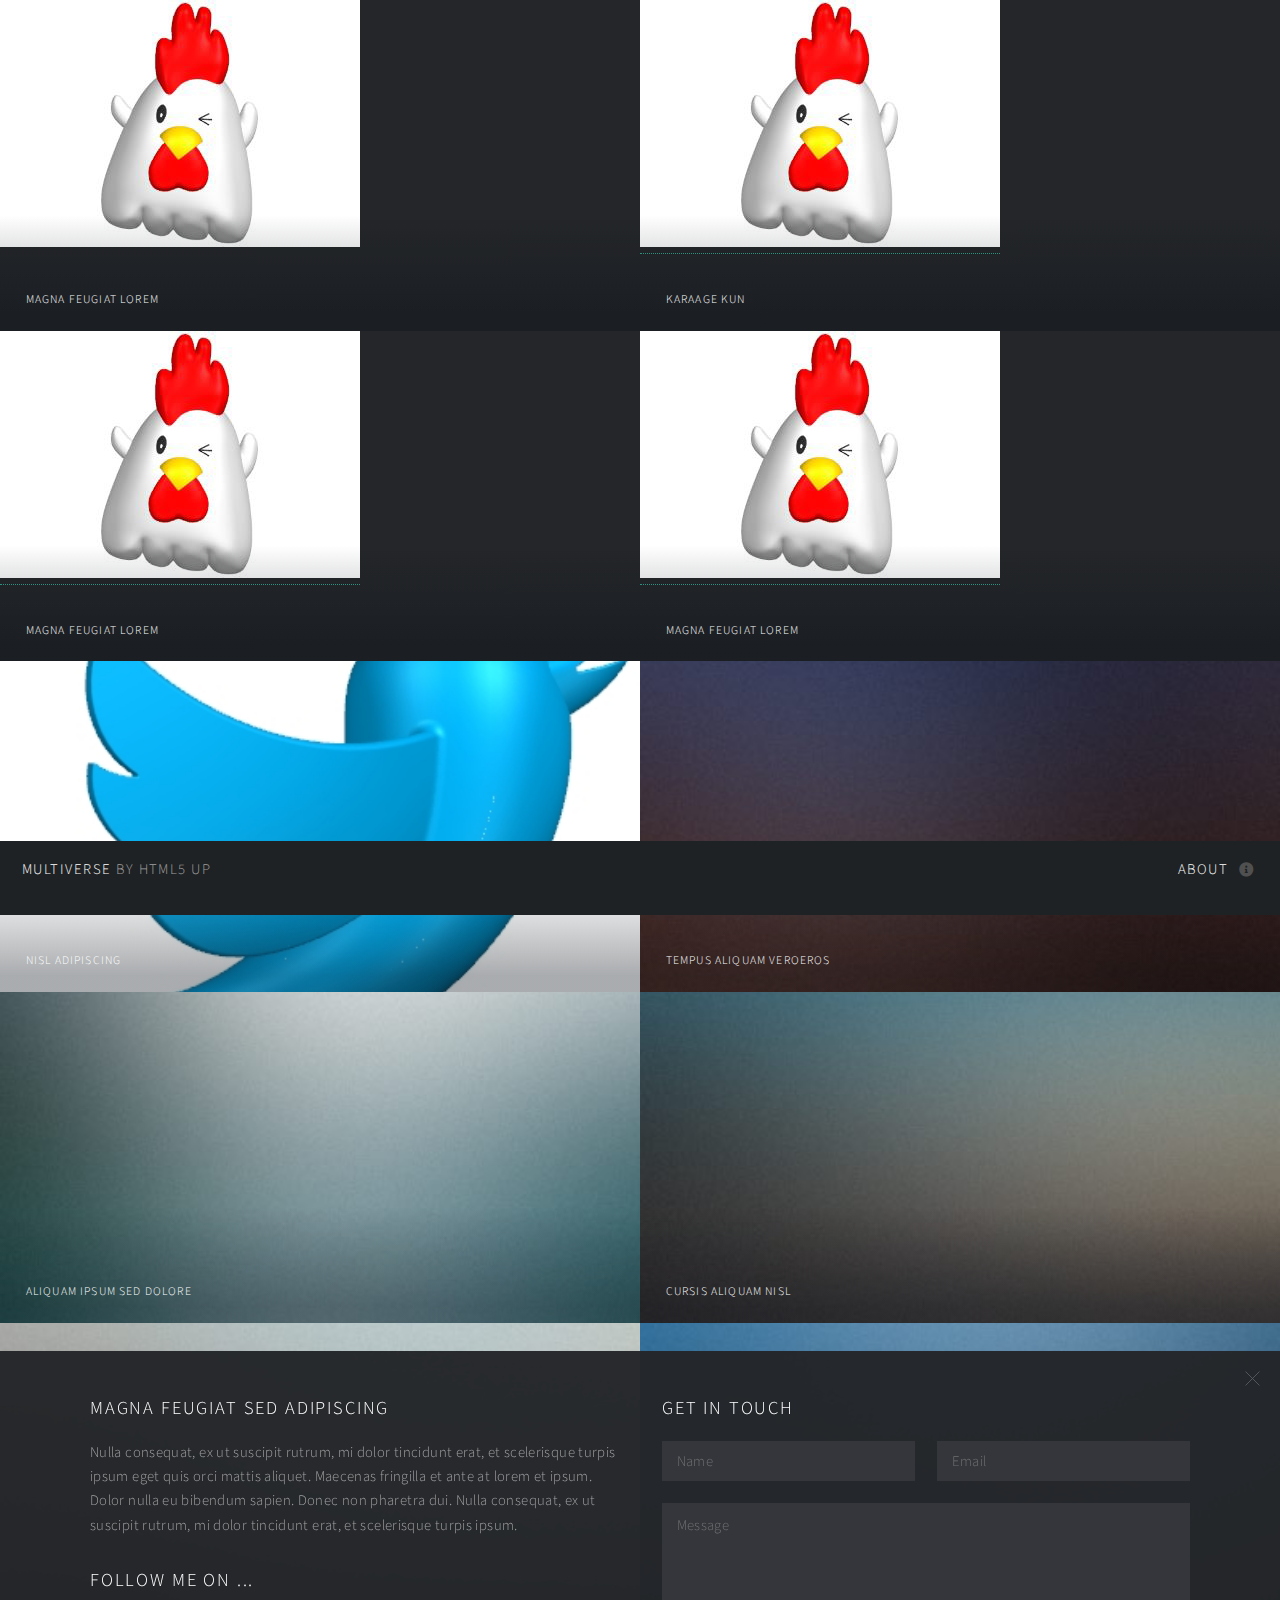
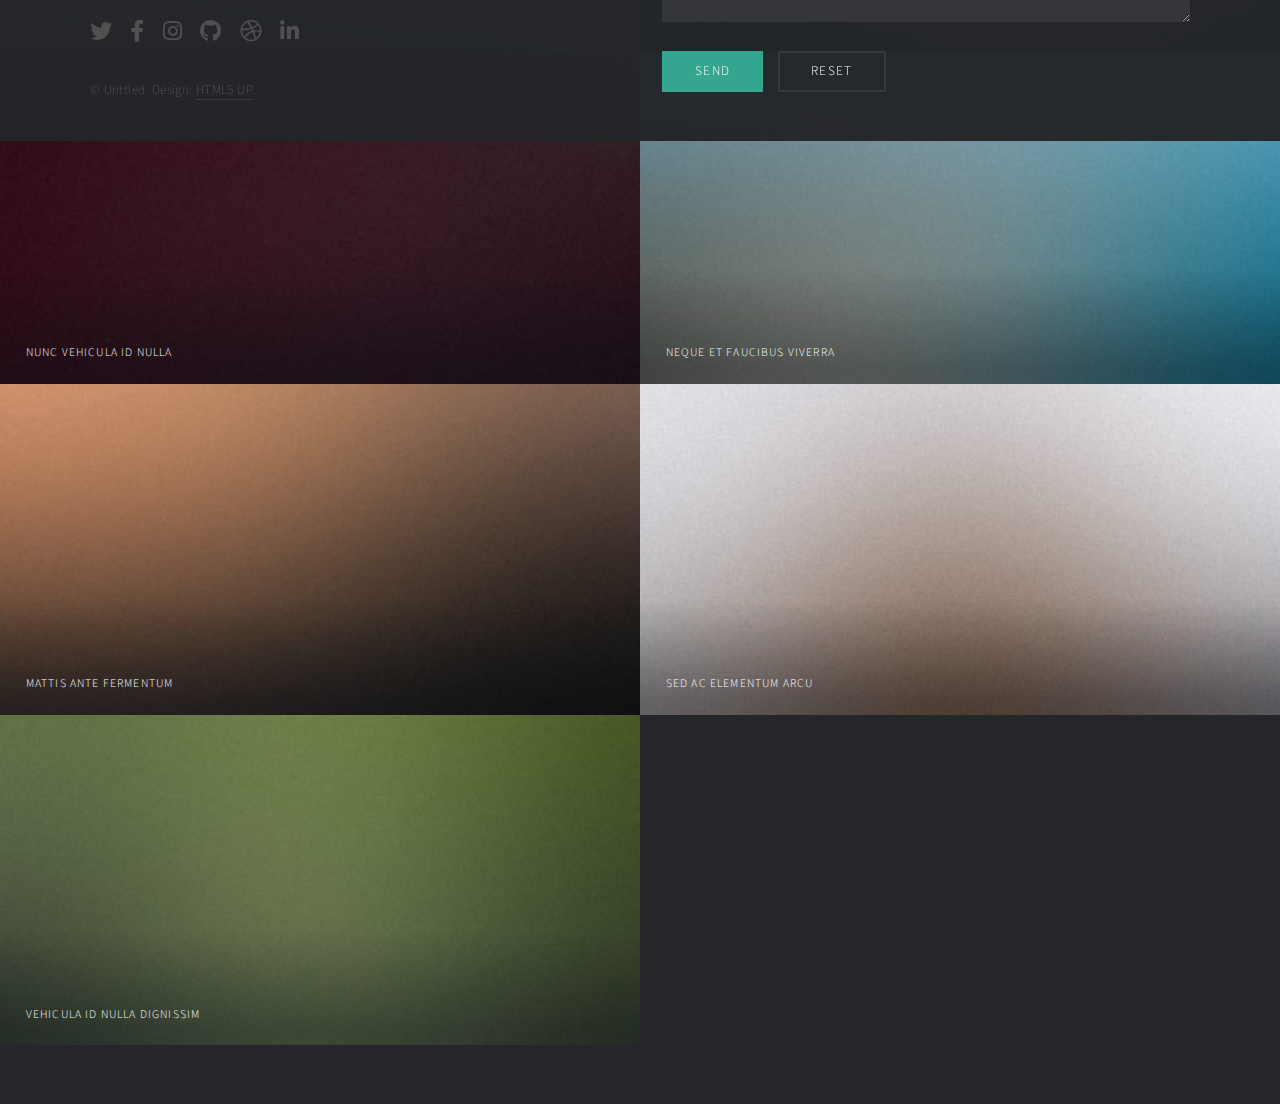
<file: index.html>
<!DOCTYPE HTML>
<!--
	Multiverse by HTML5 UP
	html5up.net | @ajlkn
	Free for personal and commercial use under the CCA 3.0 license (html5up.net/license)
-->
<html>
	<head>
		<title>Multiverse by HTML5 UP_0821</title>
		<meta charset="utf-8" />
		<meta name="viewport" content="width=device-width, initial-scale=1, user-scalable=no" />
		<link rel="stylesheet" href="assets/css/main.css" />
		<noscript><link rel="stylesheet" href="assets/css/noscript.css" /></noscript>
	</head>
	<body class="is-preload">

		<!-- Wrapper -->
			<div id="wrapper">

				<!-- Header -->
					<header id="header">
						<h1><a href="index.html"><strong>Multiverse</strong> by HTML5 UP</a></h1>
						<nav>
							<ul>
								<li><a href="#footer" class="icon solid fa-info-circle">About</a></li>
							</ul>
						</nav>
					</header>

				<!-- Main -->
					<div id="main">
						<article class="thumb">
						<!--	<a href="model1.html"><img src="images/thumbs/model1.jpg" alt="" /></a>    -->  
													<!--	NEW TAB    -->
						<!--		<a href="model1.html" target="_blank" class="image"><img src="images/thumbs/model1.jpg" alt="" /></a>  -->  
							<a href="model1.html" target="_blank" class="gallery-link"><img src="images/thumbs/model1.jpg" alt="" /></a>
							<h2>Magna feugiat lorem</h2>
							<p>Nunc blandit nisi ligula magna sodales lectus elementum non. Integer id venenatis velit.</p>
						</article>
						<article class="thumb">
						<!--	<a href="model1.html"><img src="images/thumbs/model1.jpg" alt="" /></a>    -->
													<!--	 OPEN    -->
							<a href="model1.html" ><img src="images/thumbs/model1.jpg" alt="" /></a>
							<h2>KARAAGE KUN</h2>
							<p>Nunc blandit nisi ligula magna sodales lectus elementum non. Integer id venenatis velit.</p>
						</article>
						<article class="thumb">
						<!--	<a href="model1.html"><img src="images/thumbs/model1.jpg" alt="" /></a>    -->
													<!--	 JavaScript Redirect    -->
							<a href="#" onclick="window.location.href='model1.html'; return false;">
 							 <img src="images/thumbs/model1.jpg" alt="" /></a>
							<h2>Magna feugiat lorem</h2>
							<p>Nunc blandit nisi ligula magna sodales lectus elementum non. Integer id venenatis velit.</p>
						</article>
						<article class="thumb">
							<a href="model1.html"><img src="images/thumbs/model1.jpg" alt="" /></a>
							<h2>Magna feugiat lorem</h2>
							<p>Nunc blandit nisi ligula magna sodales lectus elementum non. Integer id venenatis velit.</p>
						</article>
						<article class="thumb">
							<a href="images/fulls/02.jpg" class="image"><img src="images/thumbs/model2.jpg" alt="" /></a>
							<h2>Nisl adipiscing</h2>
							<p>Nunc blandit nisi ligula magna sodales lectus elementum non. Integer id venenatis velit.</p>
						</article>
						<article class="thumb">
							<a href="images/fulls/03.jpg" class="image"><img src="images/thumbs/03.jpg" alt="" /></a>
							<h2>Tempus aliquam veroeros</h2>
							<p>Nunc blandit nisi ligula magna sodales lectus elementum non. Integer id venenatis velit.</p>
						</article>
						<article class="thumb">
							<a href="images/fulls/04.jpg" class="image"><img src="images/thumbs/04.jpg" alt="" /></a>
							<h2>Aliquam ipsum sed dolore</h2>
							<p>Nunc blandit nisi ligula magna sodales lectus elementum non. Integer id venenatis velit.</p>
						</article>
						<article class="thumb">
							<a href="images/fulls/05.jpg" class="image"><img src="images/thumbs/05.jpg" alt="" /></a>
							<h2>Cursis aliquam nisl</h2>
							<p>Nunc blandit nisi ligula magna sodales lectus elementum non. Integer id venenatis velit.</p>
						</article>
						<article class="thumb">
							<a href="images/fulls/06.jpg" class="image"><img src="images/thumbs/06.jpg" alt="" /></a>
							<h2>Sed consequat phasellus</h2>
							<p>Nunc blandit nisi ligula magna sodales lectus elementum non. Integer id venenatis velit.</p>
						</article>
						<article class="thumb">
							<a href="images/fulls/07.jpg" class="image"><img src="images/thumbs/07.jpg" alt="" /></a>
							<h2>Mauris id tellus arcu</h2>
							<p>Nunc blandit nisi ligula magna sodales lectus elementum non. Integer id venenatis velit.</p>
						</article>
						<article class="thumb">
							<a href="images/fulls/08.jpg" class="image"><img src="images/thumbs/08.jpg" alt="" /></a>
							<h2>Nunc vehicula id nulla</h2>
							<p>Nunc blandit nisi ligula magna sodales lectus elementum non. Integer id venenatis velit.</p>
						</article>
						<article class="thumb">
							<a href="images/fulls/09.jpg" class="image"><img src="images/thumbs/09.jpg" alt="" /></a>
							<h2>Neque et faucibus viverra</h2>
							<p>Nunc blandit nisi ligula magna sodales lectus elementum non. Integer id venenatis velit.</p>
						</article>
						<article class="thumb">
							<a href="images/fulls/10.jpg" class="image"><img src="images/thumbs/10.jpg" alt="" /></a>
							<h2>Mattis ante fermentum</h2>
							<p>Nunc blandit nisi ligula magna sodales lectus elementum non. Integer id venenatis velit.</p>
						</article>
						<article class="thumb">
							<a href="images/fulls/11.jpg" class="image"><img src="images/thumbs/11.jpg" alt="" /></a>
							<h2>Sed ac elementum arcu</h2>
							<p>Nunc blandit nisi ligula magna sodales lectus elementum non. Integer id venenatis velit.</p>
						</article>
						<article class="thumb">
							<a href="images/fulls/12.jpg" class="image"><img src="images/thumbs/12.jpg" alt="" /></a>
							<h2>Vehicula id nulla dignissim</h2>
							<p>Nunc blandit nisi ligula magna sodales lectus elementum non. Integer id venenatis velit.</p>
						</article>
					</div>

				<!-- Footer -->
					<footer id="footer" class="panel">
						<div class="inner split">
							<div>
								<section>
									<h2>Magna feugiat sed adipiscing</h2>
									<p>Nulla consequat, ex ut suscipit rutrum, mi dolor tincidunt erat, et scelerisque turpis ipsum eget quis orci mattis aliquet. Maecenas fringilla et ante at lorem et ipsum. Dolor nulla eu bibendum sapien. Donec non pharetra dui. Nulla consequat, ex ut suscipit rutrum, mi dolor tincidunt erat, et scelerisque turpis ipsum.</p>
								</section>
								<section>
									<h2>Follow me on ...</h2>
									<ul class="icons">
										<li><a href="#" class="icon brands fa-twitter"><span class="label">Twitter</span></a></li>
										<li><a href="#" class="icon brands fa-facebook-f"><span class="label">Facebook</span></a></li>
										<li><a href="#" class="icon brands fa-instagram"><span class="label">Instagram</span></a></li>
										<li><a href="#" class="icon brands fa-github"><span class="label">GitHub</span></a></li>
										<li><a href="#" class="icon brands fa-dribbble"><span class="label">Dribbble</span></a></li>
										<li><a href="#" class="icon brands fa-linkedin-in"><span class="label">LinkedIn</span></a></li>
									</ul>
								</section>
								<p class="copyright">
									&copy; Unttled. Design: <a href="http://html5up.net">HTML5 UP</a>.
								</p>
							</div>
							<div>
								<section>
									<h2>Get in touch</h2>
									<form method="post" action="#">
										<div class="fields">
											<div class="field half">
												<input type="text" name="name" id="name" placeholder="Name" />
											</div>
											<div class="field half">
												<input type="text" name="email" id="email" placeholder="Email" />
											</div>
											<div class="field">
												<textarea name="message" id="message" rows="4" placeholder="Message"></textarea>
											</div>
										</div>
										<ul class="actions">
											<li><input type="submit" value="Send" class="primary" /></li>
											<li><input type="reset" value="Reset" /></li>
										</ul>
									</form>
								</section>
							</div>
						</div>
					</footer>

			</div>

		<!-- Scripts -->
			<script src="assets/js/jquery.min.js"></script>
			<script src="assets/js/jquery.poptrox.min.js"></script>
			<script src="assets/js/browser.min.js"></script>
			<script src="assets/js/breakpoints.min.js"></script>
			<script src="assets/js/util.js"></script>
			<script src="assets/js/main.js"></script>

	</body>

</html>
</file>
<file: assets/css/noscript.css>
/*
	Multiverse by HTML5 UP
	html5up.net | @ajlkn
	Free for personal and commercial use under the CCA 3.0 license (html5up.net/license)
*/

/* Wrapper */

	body.is-preload #wrapper:before {
		display: none;
	}

/* Main */

	body.is-preload #main .thumb {
		pointer-events: auto;
		opacity: 1;
	}

/* Header */

	body.is-preload #header {
		-moz-transform: none;
		-webkit-transform: none;
		-ms-transform: none;
		transform: none;
	}
</file>
<file: assets/css/main.css>
@import url(fontawesome-all.min.css);
@import url("https://fonts.googleapis.com/css?family=Source+Sans+Pro:300,300italic,400,400italic");

/*
	Multiverse by HTML5 UP
	html5up.net | @ajlkn
	Free for personal and commercial use under the CCA 3.0 license (html5up.net/license)
*/

@-moz-keyframes spinner {
	0% {
		-moz-transform: rotate(0deg);
		-webkit-transform: rotate(0deg);
		-ms-transform: rotate(0deg);
		transform: rotate(0deg);
	}

	100% {
		-moz-transform: rotate(359deg);
		-webkit-transform: rotate(359deg);
		-ms-transform: rotate(359deg);
		transform: rotate(359deg);
	}
}

@-webkit-keyframes spinner {
	0% {
		-moz-transform: rotate(0deg);
		-webkit-transform: rotate(0deg);
		-ms-transform: rotate(0deg);
		transform: rotate(0deg);
	}

	100% {
		-moz-transform: rotate(359deg);
		-webkit-transform: rotate(359deg);
		-ms-transform: rotate(359deg);
		transform: rotate(359deg);
	}
}

@-ms-keyframes spinner {
	0% {
		-moz-transform: rotate(0deg);
		-webkit-transform: rotate(0deg);
		-ms-transform: rotate(0deg);
		transform: rotate(0deg);
	}

	100% {
		-moz-transform: rotate(359deg);
		-webkit-transform: rotate(359deg);
		-ms-transform: rotate(359deg);
		transform: rotate(359deg);
	}
}

@keyframes spinner {
	0% {
		-moz-transform: rotate(0deg);
		-webkit-transform: rotate(0deg);
		-ms-transform: rotate(0deg);
		transform: rotate(0deg);
	}

	100% {
		-moz-transform: rotate(359deg);
		-webkit-transform: rotate(359deg);
		-ms-transform: rotate(359deg);
		transform: rotate(359deg);
	}
}

html, body, div, span, applet, object,
iframe, h1, h2, h3, h4, h5, h6, p, blockquote,
pre, a, abbr, acronym, address, big, cite,
code, del, dfn, em, img, ins, kbd, q, s, samp,
small, strike, strong, sub, sup, tt, var, b,
u, i, center, dl, dt, dd, ol, ul, li, fieldset,
form, label, legend, table, caption, tbody,
tfoot, thead, tr, th, td, article, aside,
canvas, details, embed, figure, figcaption,
footer, header, hgroup, menu, nav, output, ruby,
section, summary, time, mark, audio, video {
	margin: 0;
	padding: 0;
	border: 0;
	font-size: 100%;
	font: inherit;
	vertical-align: baseline;}

article, aside, details, figcaption, figure,
footer, header, hgroup, menu, nav, section {
	display: block;}

body {
	line-height: 1;
}

ol, ul {
	list-style: none;
}

blockquote, q {
	quotes: none;
}

	blockquote:before, blockquote:after, q:before, q:after {
		content: '';
		content: none;
	}

table {
	border-collapse: collapse;
	border-spacing: 0;
}

body {
	-webkit-text-size-adjust: none;
}

mark {
	background-color: transparent;
	color: inherit;
}

input::-moz-focus-inner {
	border: 0;
	padding: 0;
}

input, select, textarea {
	-moz-appearance: none;
	-webkit-appearance: none;
	-ms-appearance: none;
	appearance: none;
}

/* Basic */

	@-ms-viewport {
		width: device-width;
	}

	body {
		-ms-overflow-style: scrollbar;
	}

	@media screen and (max-width: 480px) {

		html, body {
			min-width: 320px;
		}

	}

	html {
		box-sizing: border-box;
	}

	*, *:before, *:after {
		box-sizing: inherit;
	}

	body {
		background: #242629;
	}

		body.is-preload *, body.is-preload *:before, body.is-preload *:after {
			-moz-animation: none !important;
			-webkit-animation: none !important;
			-ms-animation: none !important;
			animation: none !important;
			-moz-transition: none !important;
			-webkit-transition: none !important;
			-ms-transition: none !important;
			transition: none !important;
		}

		body.is-resizing *, body.is-resizing *:before, body.is-resizing *:after {
			-moz-animation: none !important;
			-webkit-animation: none !important;
			-ms-animation: none !important;
			animation: none !important;
			-moz-transition: none !important;
			-webkit-transition: none !important;
			-ms-transition: none !important;
			transition: none !important;
		}

/* Type */

	body, input, select, textarea {
		color: #a0a0a1;
		font-family: "Source Sans Pro", Helvetica, sans-serif;
		font-size: 15pt;
		font-weight: 300;
		letter-spacing: 0.025em;
		line-height: 1.65;
	}

		@media screen and (max-width: 1680px) {

			body, input, select, textarea {
				font-size: 11pt;
			}

		}

	a {
		-moz-transition: color 0.2s ease-in-out, border-bottom-color 0.2s ease-in-out;
		-webkit-transition: color 0.2s ease-in-out, border-bottom-color 0.2s ease-in-out;
		-ms-transition: color 0.2s ease-in-out, border-bottom-color 0.2s ease-in-out;
		transition: color 0.2s ease-in-out, border-bottom-color 0.2s ease-in-out;
		border-bottom: dotted 1px;
		color: #34a58e;
		text-decoration: none;
	}

		a:hover {
			border-bottom-color: transparent;
			color: #34a58e !important;
		}

	strong, b {
		color: #ffffff;
		font-weight: 300;
	}

	em, i {
		font-style: italic;
	}

	p {
		margin: 0 0 2em 0;
	}

	h1, h2, h3, h4, h5, h6 {
		color: #ffffff;
		font-weight: 300;
		letter-spacing: 0.1em;
		line-height: 1.5;
		margin: 0 0 1em 0;
		text-transform: uppercase;
	}

		h1 a, h2 a, h3 a, h4 a, h5 a, h6 a {
			color: inherit;
			text-decoration: none;
		}

	h1 {
		font-size: 2em;
	}

	h2 {
		font-size: 1.25em;
	}

	h3 {
		font-size: 1.1em;
	}

	h4 {
		font-size: 1em;
	}

	h5 {
		font-size: 0.9em;
	}

	h6 {
		font-size: 0.7em;
	}

	@media screen and (max-width: 736px) {

		h2 {
			font-size: 1em;
		}

		h3 {
			font-size: 0.9em;
		}

		h4 {
			font-size: 0.8em;
		}

		h5 {
			font-size: 0.7em;
		}

		h6 {
			font-size: 0.7em;
		}

	}

	sub {
		font-size: 0.8em;
		position: relative;
		top: 0.5em;
	}

	sup {
		font-size: 0.8em;
		position: relative;
		top: -0.5em;
	}

	blockquote {
		border-left: 4px #36383c;
		font-style: italic;
		margin: 0 0 2em 0;
		padding: 0.5em 0 0.5em 2em;
	}

	code {
		background: #34363b;
		border: solid 1px #36383c;
		font-family: "Courier New", monospace;
		font-size: 0.9em;
		margin: 0 0.25em;
		padding: 0.25em 0.65em;
	}

	pre {
		-webkit-overflow-scrolling: touch;
		font-family: "Courier New", monospace;
		font-size: 0.9em;
		margin: 0 0 2em 0;
	}

		pre code {
			display: block;
			line-height: 1.75;
			padding: 1em 1.5em;
			overflow-x: auto;
		}

	hr {
		border: 0;
		border-bottom: solid 1px #36383c;
		margin: 2em 0;
	}

		hr.major {
			margin: 3em 0;
		}

	.align-left {
		text-align: left;
	}

	.align-center {
		text-align: center;
	}

	.align-right {
		text-align: right;
	}

/* Button */

	input[type="submit"],
	input[type="reset"],
	input[type="button"],
	button,
	.button {
		-moz-appearance: none;
		-webkit-appearance: none;
		-ms-appearance: none;
		appearance: none;
		-moz-transition: background-color 0.2s ease-in-out, box-shadow 0.2s ease-in-out, color 0.2s ease-in-out;
		-webkit-transition: background-color 0.2s ease-in-out, box-shadow 0.2s ease-in-out, color 0.2s ease-in-out;
		-ms-transition: background-color 0.2s ease-in-out, box-shadow 0.2s ease-in-out, color 0.2s ease-in-out;
		transition: background-color 0.2s ease-in-out, box-shadow 0.2s ease-in-out, color 0.2s ease-in-out;
		background-color: transparent;
		border: 0;
		border-radius: 0;
		box-shadow: inset 0 0 0 2px #36383c;
		color: #ffffff !important;
		cursor: pointer;
		display: inline-block;
		font-size: 0.9em;
		font-weight: 300;
		height: 3.05556em;
		letter-spacing: 0.1em;
		line-height: 3.05556em;
		padding: 0 2.5em;
		text-align: center;
		text-decoration: none;
		text-transform: uppercase;
		white-space: nowrap;
	}

		input[type="submit"]:hover,
		input[type="reset"]:hover,
		input[type="button"]:hover,
		button:hover,
		.button:hover {
			box-shadow: inset 0 0 0 2px #34a58e;
			color: #34a58e !important;
		}

			input[type="submit"]:hover:active,
			input[type="reset"]:hover:active,
			input[type="button"]:hover:active,
			button:hover:active,
			.button:hover:active {
				background-color: rgba(52, 165, 142, 0.15);
				color: #34a58e !important;
			}

		input[type="submit"].icon,
		input[type="reset"].icon,
		input[type="button"].icon,
		button.icon,
		.button.icon {
			padding-left: 1.35em;
		}

			input[type="submit"].icon:before,
			input[type="reset"].icon:before,
			input[type="button"].icon:before,
			button.icon:before,
			.button.icon:before {
				margin-right: 0.5em;
			}

		input[type="submit"].fit,
		input[type="reset"].fit,
		input[type="button"].fit,
		button.fit,
		.button.fit {
			width: 100%;
		}

		input[type="submit"].small,
		input[type="reset"].small,
		input[type="button"].small,
		button.small,
		.button.small {
			font-size: 0.8em;
		}

		input[type="submit"].large,
		input[type="reset"].large,
		input[type="button"].large,
		button.large,
		.button.large {
			font-size: 1.35em;
		}

		input[type="submit"].primary,
		input[type="reset"].primary,
		input[type="button"].primary,
		button.primary,
		.button.primary {
			background-color: #34a58e;
			box-shadow: none;
		}

			input[type="submit"].primary:hover,
			input[type="reset"].primary:hover,
			input[type="button"].primary:hover,
			button.primary:hover,
			.button.primary:hover {
				background-color: #47c5ab;
				color: #ffffff !important;
			}

				input[type="submit"].primary:hover:active,
				input[type="reset"].primary:hover:active,
				input[type="button"].primary:hover:active,
				button.primary:hover:active,
				.button.primary:hover:active {
					background-color: #287e6d;
				}

		input[type="submit"].disabled, input[type="submit"]:disabled,
		input[type="reset"].disabled,
		input[type="reset"]:disabled,
		input[type="button"].disabled,
		input[type="button"]:disabled,
		button.disabled,
		button:disabled,
		.button.disabled,
		.button:disabled {
			pointer-events: none;
			opacity: 0.35;
		}

/* Form */

	form {
		margin: 0 0 2em 0;
	}

		form > :last-child {
			margin-bottom: 0;
		}

		form > .fields {
			display: -moz-flex;
			display: -webkit-flex;
			display: -ms-flex;
			display: flex;
			-moz-flex-wrap: wrap;
			-webkit-flex-wrap: wrap;
			-ms-flex-wrap: wrap;
			flex-wrap: wrap;
			width: calc(100% + 3em);
			margin: -1.5em 0 2em -1.5em;
		}

			form > .fields > .field {
				-moz-flex-grow: 0;
				-webkit-flex-grow: 0;
				-ms-flex-grow: 0;
				flex-grow: 0;
				-moz-flex-shrink: 0;
				-webkit-flex-shrink: 0;
				-ms-flex-shrink: 0;
				flex-shrink: 0;
				padding: 1.5em 0 0 1.5em;
				width: calc(100% - 1.5em);
			}

				form > .fields > .field.half {
					width: calc(50% - 0.75em);
				}

				form > .fields > .field.third {
					width: calc(100%/3 - 0.5em);
				}

				form > .fields > .field.quarter {
					width: calc(25% - 0.375em);
				}

		@media screen and (max-width: 736px) {

			form > .fields {
				width: calc(100% + 3em);
				margin: -1.5em 0 2em -1.5em;
			}

				form > .fields > .field {
					padding: 1.5em 0 0 1.5em;
					width: calc(100% - 1.5em);
				}

					form > .fields > .field.half {
						width: calc(100% - 1.5em);
					}

					form > .fields > .field.third {
						width: calc(100% - 1.5em);
					}

					form > .fields > .field.quarter {
						width: calc(100% - 1.5em);
					}

		}

	label {
		color: #ffffff;
		display: block;
		font-size: 0.9em;
		font-weight: 300;
		margin: 0 0 1em 0;
	}

	input[type="text"],
	input[type="password"],
	input[type="email"],
	input[type="tel"],
	input[type="search"],
	input[type="url"],
	select,
	textarea {
		-moz-appearance: none;
		-webkit-appearance: none;
		-ms-appearance: none;
		appearance: none;
		background: #34363b;
		border: 0;
		border-radius: 0;
		color: #a0a0a1;
		display: block;
		outline: 0;
		padding: 0 1em;
		text-decoration: none;
		width: 100%;
	}

		input[type="text"]:invalid,
		input[type="password"]:invalid,
		input[type="email"]:invalid,
		input[type="tel"]:invalid,
		input[type="search"]:invalid,
		input[type="url"]:invalid,
		select:invalid,
		textarea:invalid {
			box-shadow: none;
		}

		input[type="text"]:focus,
		input[type="password"]:focus,
		input[type="email"]:focus,
		input[type="tel"]:focus,
		input[type="search"]:focus,
		input[type="url"]:focus,
		select:focus,
		textarea:focus {
			box-shadow: inset 0 0 0 2px #34a58e;
		}

	select {
		background-image: url("data:image/svg+xml;charset=utf8,%3Csvg xmlns='http://www.w3.org/2000/svg' width='40' height='40' preserveAspectRatio='none' viewBox='0 0 40 40'%3E%3Cpath d='M9.4,12.3l10.4,10.4l10.4-10.4c0.2-0.2,0.5-0.4,0.9-0.4c0.3,0,0.6,0.1,0.9,0.4l3.3,3.3c0.2,0.2,0.4,0.5,0.4,0.9 c0,0.4-0.1,0.6-0.4,0.9L20.7,31.9c-0.2,0.2-0.5,0.4-0.9,0.4c-0.3,0-0.6-0.1-0.9-0.4L4.3,17.3c-0.2-0.2-0.4-0.5-0.4-0.9 c0-0.4,0.1-0.6,0.4-0.9l3.3-3.3c0.2-0.2,0.5-0.4,0.9-0.4S9.1,12.1,9.4,12.3z' fill='%2336383c' /%3E%3C/svg%3E");
		background-size: 1.25rem;
		background-repeat: no-repeat;
		background-position: calc(100% - 1rem) center;
		height: 2.75em;
		padding-right: 2.75em;
		text-overflow: ellipsis;
	}

		select option {
			color: #ffffff;
			background: #242629;
		}

		select:focus::-ms-value {
			background-color: transparent;
		}

		select::-ms-expand {
			display: none;
		}

	input[type="text"],
	input[type="password"],
	input[type="email"],
	input[type="tel"],
	input[type="search"],
	input[type="url"],
	select {
		height: 2.75em;
	}

	textarea {
		padding: 0.75em 1em;
	}

	input[type="checkbox"],
	input[type="radio"] {
		-moz-appearance: none;
		-webkit-appearance: none;
		-ms-appearance: none;
		appearance: none;
		display: block;
		float: left;
		margin-right: -2em;
		opacity: 0;
		width: 1em;
		z-index: -1;
	}

		input[type="checkbox"] + label,
		input[type="radio"] + label {
			text-decoration: none;
			color: #a0a0a1;
			cursor: pointer;
			display: inline-block;
			font-size: 1em;
			font-weight: 300;
			padding-left: 2.4em;
			padding-right: 0.75em;
			position: relative;
		}

			input[type="checkbox"] + label:before,
			input[type="radio"] + label:before {
				-moz-osx-font-smoothing: grayscale;
				-webkit-font-smoothing: antialiased;
				display: inline-block;
				font-style: normal;
				font-variant: normal;
				text-rendering: auto;
				line-height: 1;
				text-transform: none !important;
				font-family: 'Font Awesome 5 Free';
				font-weight: 900;
			}

			input[type="checkbox"] + label:before,
			input[type="radio"] + label:before {
				background: #34363b;
				content: '';
				display: inline-block;
				font-size: 0.8em;
				height: 2.0625em;
				left: 0;
				line-height: 2.0625em;
				position: absolute;
				text-align: center;
				top: 0;
				width: 2.0625em;
			}

		input[type="checkbox"]:checked + label:before,
		input[type="radio"]:checked + label:before {
			background: #34a58e;
			border-color: #34a58e;
			color: #ffffff;
			content: '\f00c';
		}

		input[type="checkbox"]:focus + label:before,
		input[type="radio"]:focus + label:before {
			box-shadow: 0 0 0 2px #34a58e;
		}

	input[type="radio"] + label:before {
		border-radius: 100%;
	}

	::-webkit-input-placeholder {
		color: #707071 !important;
		opacity: 1.0;
	}

	:-moz-placeholder {
		color: #707071 !important;
		opacity: 1.0;
	}

	::-moz-placeholder {
		color: #707071 !important;
		opacity: 1.0;
	}

	:-ms-input-placeholder {
		color: #707071 !important;
		opacity: 1.0;
	}

/* Icon */

	.icon {
		text-decoration: none;
		border-bottom: none;
		position: relative;
	}

		.icon:before {
			-moz-osx-font-smoothing: grayscale;
			-webkit-font-smoothing: antialiased;
			display: inline-block;
			font-style: normal;
			font-variant: normal;
			text-rendering: auto;
			line-height: 1;
			text-transform: none !important;
			font-family: 'Font Awesome 5 Free';
			font-weight: 400;
		}

		.icon > .label {
			display: none;
		}

		.icon:before {
			line-height: inherit;
		}

		.icon.solid:before {
			font-weight: 900;
		}

		.icon.brands:before {
			font-family: 'Font Awesome 5 Brands';
		}

/* List */

	ol {
		list-style: decimal;
		margin: 0 0 2em 0;
		padding-left: 1.25em;
	}

		ol li {
			padding-left: 0.25em;
		}

	ul {
		list-style: disc;
		margin: 0 0 2em 0;
		padding-left: 1em;
	}

		ul li {
			padding-left: 0.5em;
		}

		ul.alt {
			list-style: none;
			padding-left: 0;
		}

			ul.alt li {
				border-top: solid 1px #36383c;
				padding: 0.5em 0;
			}

				ul.alt li:first-child {
					border-top: 0;
					padding-top: 0;
				}

	dl {
		margin: 0 0 2em 0;
	}

		dl dt {
			display: block;
			font-weight: 300;
			margin: 0 0 1em 0;
		}

		dl dd {
			margin-left: 2em;
		}

/* Actions */

	ul.actions {
		display: -moz-flex;
		display: -webkit-flex;
		display: -ms-flex;
		display: flex;
		cursor: default;
		list-style: none;
		margin-left: -1em;
		padding-left: 0;
	}

		ul.actions li {
			padding: 0 0 0 1em;
			vertical-align: middle;
		}

		ul.actions.special {
			-moz-justify-content: center;
			-webkit-justify-content: center;
			-ms-justify-content: center;
			justify-content: center;
			width: 100%;
			margin-left: 0;
		}

			ul.actions.special li:first-child {
				padding-left: 0;
			}

		ul.actions.stacked {
			-moz-flex-direction: column;
			-webkit-flex-direction: column;
			-ms-flex-direction: column;
			flex-direction: column;
			margin-left: 0;
		}

			ul.actions.stacked li {
				padding: 1.3em 0 0 0;
			}

				ul.actions.stacked li:first-child {
					padding-top: 0;
				}

		ul.actions.fit {
			width: calc(100% + 1em);
		}

			ul.actions.fit li {
				-moz-flex-grow: 1;
				-webkit-flex-grow: 1;
				-ms-flex-grow: 1;
				flex-grow: 1;
				-moz-flex-shrink: 1;
				-webkit-flex-shrink: 1;
				-ms-flex-shrink: 1;
				flex-shrink: 1;
				width: 100%;
			}

				ul.actions.fit li > * {
					width: 100%;
				}

			ul.actions.fit.stacked {
				width: 100%;
			}

		@media screen and (max-width: 480px) {

			ul.actions:not(.fixed) {
				-moz-flex-direction: column;
				-webkit-flex-direction: column;
				-ms-flex-direction: column;
				flex-direction: column;
				margin-left: 0;
				width: 100% !important;
			}

				ul.actions:not(.fixed) li {
					-moz-flex-grow: 1;
					-webkit-flex-grow: 1;
					-ms-flex-grow: 1;
					flex-grow: 1;
					-moz-flex-shrink: 1;
					-webkit-flex-shrink: 1;
					-ms-flex-shrink: 1;
					flex-shrink: 1;
					padding: 1em 0 0 0;
					text-align: center;
					width: 100%;
				}

					ul.actions:not(.fixed) li > * {
						width: 100%;
					}

					ul.actions:not(.fixed) li:first-child {
						padding-top: 0;
					}

					ul.actions:not(.fixed) li input[type="submit"],
					ul.actions:not(.fixed) li input[type="reset"],
					ul.actions:not(.fixed) li input[type="button"],
					ul.actions:not(.fixed) li button,
					ul.actions:not(.fixed) li .button {
						width: 100%;
					}

						ul.actions:not(.fixed) li input[type="submit"].icon:before,
						ul.actions:not(.fixed) li input[type="reset"].icon:before,
						ul.actions:not(.fixed) li input[type="button"].icon:before,
						ul.actions:not(.fixed) li button.icon:before,
						ul.actions:not(.fixed) li .button.icon:before {
							margin-left: -0.5rem;
						}

		}

/* Icons */

	ul.icons {
		cursor: default;
		list-style: none;
		padding-left: 0;
	}

		ul.icons li {
			display: inline-block;
			padding: 0 1em 0 0;
		}

			ul.icons li:last-child {
				padding-right: 0;
			}

			ul.icons li .icon {
				color: #505051;
			}

				ul.icons li .icon:before {
					font-size: 1.5em;
				}

/* Table */

	.table-wrapper {
		-webkit-overflow-scrolling: touch;
		overflow-x: auto;
	}

	table {
		margin: 0 0 2em 0;
		width: 100%;
	}

		table tbody tr {
			border: solid 1px #36383c;
			border-left: 0;
			border-right: 0;
		}

			table tbody tr:nth-child(2n + 1) {
				background-color: #34363b;
			}

		table td {
			padding: 0.75em 0.75em;
		}

		table th {
			color: #ffffff;
			font-size: 0.9em;
			font-weight: 300;
			padding: 0 0.75em 0.75em 0.75em;
			text-align: left;
		}

		table thead {
			border-bottom: solid 2px #36383c;
		}

		table tfoot {
			border-top: solid 2px #36383c;
		}

		table.alt {
			border-collapse: separate;
		}

			table.alt tbody tr td {
				border: solid 1px #36383c;
				border-left-width: 0;
				border-top-width: 0;
			}

				table.alt tbody tr td:first-child {
					border-left-width: 1px;
				}

			table.alt tbody tr:first-child td {
				border-top-width: 1px;
			}

			table.alt thead {
				border-bottom: 0;
			}

			table.alt tfoot {
				border-top: 0;
			}

/* Panel */

	.panel {
		padding: 4em 4em 2em 4em ;
		-moz-transform: translateY(100vh);
		-webkit-transform: translateY(100vh);
		-ms-transform: translateY(100vh);
		transform: translateY(100vh);
		-moz-transition: -moz-transform 0.5s ease;
		-webkit-transition: -webkit-transform 0.5s ease;
		-ms-transition: -ms-transform 0.5s ease;
		transition: transform 0.5s ease;
		-webkit-overflow-scrolling: touch;
		background: rgba(36, 38, 41, 0.975);
		bottom: 4em;
		left: 0;
		max-height: calc(80vh - 4em);
		overflow-y: auto;
		position: fixed;
		width: 100%;
		z-index: 10001;
	}

		.panel.active {
			-moz-transform: translateY(1px);
			-webkit-transform: translateY(1px);
			-ms-transform: translateY(1px);
			transform: translateY(1px);
		}

		.panel > .inner {
			margin: 0 auto;
			max-width: 100%;
			width: 75em;
		}

			.panel > .inner.split {
				display: -moz-flex;
				display: -webkit-flex;
				display: -ms-flex;
				display: flex;
			}

				.panel > .inner.split > div {
					margin-left: 4em;
					width: 50%;
				}

				.panel > .inner.split > :first-child {
					margin-left: 0;
				}

		.panel > .closer {
			-moz-transition: opacity 0.2s ease-in-out;
			-webkit-transition: opacity 0.2s ease-in-out;
			-ms-transition: opacity 0.2s ease-in-out;
			transition: opacity 0.2s ease-in-out;
			background-image: url("images/close.svg");
			background-position: center;
			background-repeat: no-repeat;
			background-size: 3em;
			cursor: pointer;
			height: 5em;
			opacity: 0.25;
			position: absolute;
			right: 0;
			top: 0;
			width: 5em;
			z-index: 2;
		}

			.panel > .closer:hover {
				opacity: 1.0;
			}

		@media screen and (max-width: 1280px) {

			.panel {
				padding: 3em 3em 1em 3em ;
			}

				.panel > .inner.split > div {
					margin-left: 3em;
				}

				.panel > .closer {
					background-size: 2.5em;
					background-position: 75% 25%;
				}

		}

		@media screen and (max-width: 980px) {

			.panel > .inner.split {
				-moz-flex-direction: column;
				-webkit-flex-direction: column;
				-ms-flex-direction: column;
				flex-direction: column;
			}

				.panel > .inner.split > div {
					margin-left: 0;
					width: 100%;
				}

		}

		@media screen and (max-width: 736px) {

			.panel {
				-moz-transform: translateY(-100vh);
				-webkit-transform: translateY(-100vh);
				-ms-transform: translateY(-100vh);
				transform: translateY(-100vh);
				padding: 4em 2em 2em 2em ;
				bottom: auto;
				top: calc(4em - 1px);
			}

				.panel.active {
					-moz-transform: translateY(0);
					-webkit-transform: translateY(0);
					-ms-transform: translateY(0);
					transform: translateY(0);
				}

		}

/* Poptrox Popup */

	.poptrox-overlay {
		-webkit-tap-highlight-color: rgba(255, 255, 255, 0);
	}

	.poptrox-popup {
		background: rgba(31, 34, 36, 0.925);
		box-shadow: 0 1em 3em 0.5em rgba(0, 0, 0, 0.25);
		cursor: default;
	}

		.poptrox-popup:before {
			-moz-transition: opacity 0.2s ease-in-out;
			-webkit-transition: opacity 0.2s ease-in-out;
			-ms-transition: opacity 0.2s ease-in-out;
			transition: opacity 0.2s ease-in-out;
			background-image: -moz-linear-gradient(to left, rgba(31,34,36,0.35), rgba(31,34,36,0) 10em, rgba(31,34,36,0)), -moz-linear-gradient(to right, rgba(31,34,36,0.35), rgba(31,34,36,0) 10em, rgba(31,34,36,0));
			background-image: -webkit-linear-gradient(to left, rgba(31,34,36,0.35), rgba(31,34,36,0) 10em, rgba(31,34,36,0)), -webkit-linear-gradient(to right, rgba(31,34,36,0.35), rgba(31,34,36,0) 10em, rgba(31,34,36,0));
			background-image: -ms-linear-gradient(to left, rgba(31,34,36,0.35), rgba(31,34,36,0) 10em, rgba(31,34,36,0)), -ms-linear-gradient(to right, rgba(31,34,36,0.35), rgba(31,34,36,0) 10em, rgba(31,34,36,0));
			background-image: linear-gradient(to left, rgba(31,34,36,0.35), rgba(31,34,36,0) 10em, rgba(31,34,36,0)), linear-gradient(to right, rgba(31,34,36,0.35), rgba(31,34,36,0) 10em, rgba(31,34,36,0));
			content: '';
			display: block;
			height: 100%;
			left: 0;
			position: absolute;
			top: 0;
			width: 100%;
			z-index: 1;
			opacity: 1;
		}

		.poptrox-popup .closer {
			-moz-transition: opacity 0.2s ease-in-out;
			-webkit-transition: opacity 0.2s ease-in-out;
			-ms-transition: opacity 0.2s ease-in-out;
			transition: opacity 0.2s ease-in-out;
			background-image: url("images/close.svg");
			background-position: center;
			background-repeat: no-repeat;
			background-size: 3em;
			height: 5em;
			opacity: 0;
			position: absolute;
			right: 0;
			top: 0;
			width: 5em;
			z-index: 2;
		}

		.poptrox-popup .nav-previous,
		.poptrox-popup .nav-next {
			-moz-transition: opacity 0.2s ease-in-out;
			-webkit-transition: opacity 0.2s ease-in-out;
			-ms-transition: opacity 0.2s ease-in-out;
			transition: opacity 0.2s ease-in-out;
			background-image: url("images/arrow.svg");
			background-position: center;
			background-repeat: no-repeat;
			background-size: 5em;
			cursor: pointer;
			height: 8em;
			margin-top: -4em;
			opacity: 0;
			position: absolute;
			top: 50%;
			width: 6em;
			z-index: 2;
		}

		.poptrox-popup .nav-previous {
			-moz-transform: scaleX(-1);
			-webkit-transform: scaleX(-1);
			-ms-transform: scaleX(-1);
			transform: scaleX(-1);
			left: 0;
		}

		.poptrox-popup .nav-next {
			right: 0;
		}

		.poptrox-popup .caption {
			padding: 2em 2em 0.1em 2em ;
			background-image: -moz-linear-gradient(to top, rgba(16,16,16,0.45) 25%, rgba(16,16,16,0) 100%);
			background-image: -webkit-linear-gradient(to top, rgba(16,16,16,0.45) 25%, rgba(16,16,16,0) 100%);
			background-image: -ms-linear-gradient(to top, rgba(16,16,16,0.45) 25%, rgba(16,16,16,0) 100%);
			background-image: linear-gradient(to top, rgba(16,16,16,0.45) 25%, rgba(16,16,16,0) 100%);
			bottom: 0;
			cursor: default;
			left: 0;
			position: absolute;
			text-align: left;
			width: 100%;
			z-index: 2;
		}

			.poptrox-popup .caption h2, .poptrox-popup .caption h3, .poptrox-popup .caption h4, .poptrox-popup .caption h5, .poptrox-popup .caption h6 {
				margin: 0 0 0.5em 0;
			}

			.poptrox-popup .caption p {
				color: #ffffff;
			}

		.poptrox-popup .loader {
			-moz-animation: spinner 1s infinite linear !important;
			-webkit-animation: spinner 1s infinite linear !important;
			-ms-animation: spinner 1s infinite linear !important;
			animation: spinner 1s infinite linear !important;
			background-image: url("images/spinner.svg");
			background-position: center;
			background-repeat: no-repeat;
			background-size: contain;
			display: block;
			font-size: 2em;
			height: 2em;
			left: 50%;
			line-height: 2em;
			margin: -1em 0 0 -1em;
			opacity: 0.25;
			position: absolute;
			text-align: center;
			top: 50%;
			width: 2em;
		}

		.poptrox-popup:hover .closer,
		.poptrox-popup:hover .nav-previous,
		.poptrox-popup:hover .nav-next {
			opacity: 0.5;
		}

			.poptrox-popup:hover .closer:hover,
			.poptrox-popup:hover .nav-previous:hover,
			.poptrox-popup:hover .nav-next:hover {
				opacity: 1.0;
			}

		.poptrox-popup.loading:before {
			opacity: 0;
		}

		body.touch .poptrox-popup .closer,
		body.touch .poptrox-popup .nav-previous,
		body.touch .poptrox-popup .nav-next {
			opacity: 1.0 !important;
		}

		@media screen and (max-width: 980px) {

			.poptrox-popup .closer {
				background-size: 3em;
			}

			.poptrox-popup .nav-previous,
			.poptrox-popup .nav-next {
				background-size: 4em;
			}

		}

		@media screen and (max-width: 736px) {

			.poptrox-popup:before {
				display: none;
			}

			.poptrox-popup .caption {
				display: none !important;
			}

			.poptrox-popup .closer,
			.poptrox-popup .nav-previous,
			.poptrox-popup .nav-next {
				display: none !important;
			}

		}

/* Wrapper */

	#wrapper {
		-moz-transition: -moz-filter 0.5s ease, -webkit-filter 0.5s ease, -ms-filter 0.5s ease, -moz-filter 0.5s ease;
		-webkit-transition: -moz-filter 0.5s ease, -webkit-filter 0.5s ease, -ms-filter 0.5s ease, -webkit-filter 0.5s ease;
		-ms-transition: -moz-filter 0.5s ease, -webkit-filter 0.5s ease, -ms-filter 0.5s ease, -ms-filter 0.5s ease;
		transition: -moz-filter 0.5s ease, -webkit-filter 0.5s ease, -ms-filter 0.5s ease, filter 0.5s ease;
		position: relative;
	}

		#wrapper:after {
			pointer-events: none;
			-moz-transition: opacity 0.5s ease, visibility 0.5s;
			-webkit-transition: opacity 0.5s ease, visibility 0.5s;
			-ms-transition: opacity 0.5s ease, visibility 0.5s;
			transition: opacity 0.5s ease, visibility 0.5s;
			background: rgba(36, 38, 41, 0.5);
			content: '';
			display: block;
			height: 100%;
			left: 0;
			opacity: 0;
			position: absolute;
			top: 0;
			visibility: hidden;
			width: 100%;
			z-index: 1;
		}

			body.ie #wrapper:after {
				background: rgba(36, 38, 41, 0.8);
			}

		body.modal-active #wrapper {
			-moz-filter: blur(8px);
			-webkit-filter: blur(8px);
			-ms-filter: blur(8px);
			filter: blur(8px);
		}

			body.modal-active #wrapper:after {
				pointer-events: auto;
				opacity: 1;
				visibility: visible;
				z-index: 10003;
			}

		#wrapper:before {
			-moz-animation: spinner 1s infinite linear !important;
			-webkit-animation: spinner 1s infinite linear !important;
			-ms-animation: spinner 1s infinite linear !important;
			animation: spinner 1s infinite linear !important;
			pointer-events: none;
			-moz-transition: top 0.75s ease-in-out, opacity 0.35s ease-out, visibility 0.35s;
			-webkit-transition: top 0.75s ease-in-out, opacity 0.35s ease-out, visibility 0.35s;
			-ms-transition: top 0.75s ease-in-out, opacity 0.35s ease-out, visibility 0.35s;
			transition: top 0.75s ease-in-out, opacity 0.35s ease-out, visibility 0.35s;
			background-image: url("images/spinner.svg");
			background-position: center;
			background-repeat: no-repeat;
			background-size: contain;
			content: '';
			display: block;
			font-size: 2em;
			height: 2em;
			left: 50%;
			line-height: 2em;
			margin: -1em 0 0 -1em;
			opacity: 0;
			position: fixed;
			text-align: center;
			top: 75%;
			visibility: hidden;
			width: 2em;
		}

		body.is-preload #wrapper:before {
			-moz-transition: opacity 1s ease-out !important;
			-webkit-transition: opacity 1s ease-out !important;
			-ms-transition: opacity 1s ease-out !important;
			transition: opacity 1s ease-out !important;
			-moz-transition-delay: 0.5s !important;
			-webkit-transition-delay: 0.5s !important;
			-ms-transition-delay: 0.5s !important;
			transition-delay: 0.5s !important;
			opacity: 0.25;
			top: 50%;
			visibility: visible;
		}

/* Header */

	body {
		padding: 0 0 4em 0;
	}

	#header {
		-moz-transform: translateY(0);
		-webkit-transform: translateY(0);
		-ms-transform: translateY(0);
		transform: translateY(0);
		-moz-transition: -moz-transform 1s ease;
		-webkit-transition: -webkit-transform 1s ease;
		-ms-transition: -ms-transform 1s ease;
		transition: transform 1s ease;
		-moz-user-select: none;
		-ms-user-select: none;
		-webkit-user-select: none;
		background: #1f2224;
		bottom: -1em;
		height: 5em;
		left: 0;
		line-height: 4em;
		padding: 0 1.5em;
		position: fixed;
		user-select: none;
		width: 100%;
		z-index: 10002;
	}

		body.is-preload #header {
			-moz-transform: translateY(4em);
			-webkit-transform: translateY(4em);
			-ms-transform: translateY(4em);
			transform: translateY(4em);
		}

		#header h1 {
			color: #a0a0a1;
			display: inline-block;
			font-size: 1em;
			line-height: 1;
			margin: 0;
			vertical-align: middle;
		}

			#header h1 a {
				border: 0;
				color: inherit;
			}

				#header h1 a:hover {
					color: inherit !important;
				}

		#header nav {
			position: absolute;
			right: 0;
			top: 0;
		}

			#header nav > ul {
				list-style: none;
				margin: 0;
				padding: 0;
			}

				#header nav > ul > li {
					display: inline-block;
					padding: 0;
				}

					#header nav > ul > li a {
						-moz-transition: background-color 0.5s ease;
						-webkit-transition: background-color 0.5s ease;
						-ms-transition: background-color 0.5s ease;
						transition: background-color 0.5s ease;
						border: 0;
						color: #ffffff;
						display: inline-block;
						letter-spacing: 0.1em;
						padding: 0 1.65em;
						text-transform: uppercase;
					}

						#header nav > ul > li a.icon:before {
							color: #505051;
							float: right;
							margin-left: 0.75em;
						}

						#header nav > ul > li a:hover {
							color: #ffffff !important;
						}

						#header nav > ul > li a.active {
							background-color: #242629;
						}

	@media screen and (max-width: 736px) {

		body {
			padding: 4em 0 0 0;
		}

		#header {
			-moz-transform: translateY(0);
			-webkit-transform: translateY(0);
			-ms-transform: translateY(0);
			transform: translateY(0);
			bottom: auto;
			height: 4em;
			padding: 0 1em;
			top: 0;
		}

			body.is-preload #header {
				-moz-transform: translateY(-3.4em);
				-webkit-transform: translateY(-3.4em);
				-ms-transform: translateY(-3.4em);
				transform: translateY(-3.4em);
			}

			#header h1 {
				font-size: 0.9em;
			}

			#header nav > ul > li a {
				font-size: 0.9em;
				padding: 0 1.15em;
			}

	}

/* Main */

	#main {
		-moz-transition: -moz-filter 0.5s ease, -webkit-filter 0.5s ease, -ms-filter 0.5s ease, -moz-filter 0.5s ease;
		-webkit-transition: -moz-filter 0.5s ease, -webkit-filter 0.5s ease, -ms-filter 0.5s ease, -webkit-filter 0.5s ease;
		-ms-transition: -moz-filter 0.5s ease, -webkit-filter 0.5s ease, -ms-filter 0.5s ease, -ms-filter 0.5s ease;
		transition: -moz-filter 0.5s ease, -webkit-filter 0.5s ease, -ms-filter 0.5s ease, filter 0.5s ease;
		display: -moz-flex;
		display: -webkit-flex;
		display: -ms-flex;
		display: flex;
		-moz-flex-wrap: wrap;
		-webkit-flex-wrap: wrap;
		-ms-flex-wrap: wrap;
		flex-wrap: wrap;
		-webkit-tap-highlight-color: rgba(255, 255, 255, 0);
	}

		#main .thumb {
			-moz-transition: opacity 1.25s ease-in-out;
			-webkit-transition: opacity 1.25s ease-in-out;
			-ms-transition: opacity 1.25s ease-in-out;
			transition: opacity 1.25s ease-in-out;
			pointer-events: auto;
			-webkit-tap-highlight-color: rgba(255, 255, 255, 0);
			opacity: 1;
			overflow: hidden;
			position: relative;
		}

			#main .thumb:after {
				background-image: -moz-linear-gradient(to top, rgba(10,17,25,0.35) 5%, rgba(10,17,25,0) 35%);
				background-image: -webkit-linear-gradient(to top, rgba(10,17,25,0.35) 5%, rgba(10,17,25,0) 35%);
				background-image: -ms-linear-gradient(to top, rgba(10,17,25,0.35) 5%, rgba(10,17,25,0) 35%);
				background-image: linear-gradient(to top, rgba(10,17,25,0.35) 5%, rgba(10,17,25,0) 35%);
				pointer-events: none;
				background-size: cover;
				content: '';
				display: block;
				height: 100%;
				left: 0;
				position: absolute;
				top: 0;
				width: 100%;
			}

			#main .thumb > .image {
				-webkit-tap-highlight-color: rgba(255, 255, 255, 0);
				background-position: center;
				background-repeat: no-repeat;
				background-size: cover;
				border: 0;
				height: 100%;
				left: 0;
				position: absolute;
				top: 0;
				width: 100%;
			}

			#main .thumb > h2 {
				pointer-events: none;
				bottom: 1.875em;
				font-size: 0.8em;
				left: 2.1875em;
				margin: 0;
				position: absolute;
				z-index: 1;
			}

			#main .thumb > p {
				display: none;
			}

		#main:after {
			pointer-events: none;
			-moz-transition: opacity 0.5s ease, visibility 0.5s;
			-webkit-transition: opacity 0.5s ease, visibility 0.5s;
			-ms-transition: opacity 0.5s ease, visibility 0.5s;
			transition: opacity 0.5s ease, visibility 0.5s;
			background: rgba(36, 38, 41, 0.25);
			content: '';
			display: block;
			height: 100%;
			left: 0;
			opacity: 0;
			position: absolute;
			top: 0;
			visibility: hidden;
			width: 100%;
			z-index: 1;
		}

			body.ie #main:after {
				background: rgba(36, 38, 41, 0.55);
			}

		body.content-active #main {
			-moz-filter: blur(6px);
			-webkit-filter: blur(6px);
			-ms-filter: blur(6px);
			filter: blur(6px);
		}

			body.content-active #main:after {
				pointer-events: auto;
				opacity: 1;
				visibility: visible;
			}

		body.is-preload #main .thumb {
			pointer-events: none;
			opacity: 0;
		}

		#main .thumb {
			-moz-transition-delay: 2.525s;
			-webkit-transition-delay: 2.525s;
			-ms-transition-delay: 2.525s;
			transition-delay: 2.525s;
			height: calc(40vh - 2em);
			min-height: 20em;
			width: 25%;
		}

			#main .thumb:nth-child(1) {
				-moz-transition-delay: 0.65s;
				-webkit-transition-delay: 0.65s;
				-ms-transition-delay: 0.65s;
				transition-delay: 0.65s;
			}

			#main .thumb:nth-child(2) {
				-moz-transition-delay: 0.8s;
				-webkit-transition-delay: 0.8s;
				-ms-transition-delay: 0.8s;
				transition-delay: 0.8s;
			}

			#main .thumb:nth-child(3) {
				-moz-transition-delay: 0.95s;
				-webkit-transition-delay: 0.95s;
				-ms-transition-delay: 0.95s;
				transition-delay: 0.95s;
			}

			#main .thumb:nth-child(4) {
				-moz-transition-delay: 1.1s;
				-webkit-transition-delay: 1.1s;
				-ms-transition-delay: 1.1s;
				transition-delay: 1.1s;
			}

			#main .thumb:nth-child(5) {
				-moz-transition-delay: 1.25s;
				-webkit-transition-delay: 1.25s;
				-ms-transition-delay: 1.25s;
				transition-delay: 1.25s;
			}

			#main .thumb:nth-child(6) {
				-moz-transition-delay: 1.4s;
				-webkit-transition-delay: 1.4s;
				-ms-transition-delay: 1.4s;
				transition-delay: 1.4s;
			}

			#main .thumb:nth-child(7) {
				-moz-transition-delay: 1.55s;
				-webkit-transition-delay: 1.55s;
				-ms-transition-delay: 1.55s;
				transition-delay: 1.55s;
			}

			#main .thumb:nth-child(8) {
				-moz-transition-delay: 1.7s;
				-webkit-transition-delay: 1.7s;
				-ms-transition-delay: 1.7s;
				transition-delay: 1.7s;
			}

			#main .thumb:nth-child(9) {
				-moz-transition-delay: 1.85s;
				-webkit-transition-delay: 1.85s;
				-ms-transition-delay: 1.85s;
				transition-delay: 1.85s;
			}

			#main .thumb:nth-child(10) {
				-moz-transition-delay: 2s;
				-webkit-transition-delay: 2s;
				-ms-transition-delay: 2s;
				transition-delay: 2s;
			}

			#main .thumb:nth-child(11) {
				-moz-transition-delay: 2.15s;
				-webkit-transition-delay: 2.15s;
				-ms-transition-delay: 2.15s;
				transition-delay: 2.15s;
			}

			#main .thumb:nth-child(12) {
				-moz-transition-delay: 2.3s;
				-webkit-transition-delay: 2.3s;
				-ms-transition-delay: 2.3s;
				transition-delay: 2.3s;
			}

		@media screen and (max-width: 1680px) {

			#main .thumb {
				-moz-transition-delay: 2.075s;
				-webkit-transition-delay: 2.075s;
				-ms-transition-delay: 2.075s;
				transition-delay: 2.075s;
				height: calc(40vh - 2em);
				min-height: 20em;
				width: 33.33333%;
			}

				#main .thumb:nth-child(1) {
					-moz-transition-delay: 0.65s;
					-webkit-transition-delay: 0.65s;
					-ms-transition-delay: 0.65s;
					transition-delay: 0.65s;
				}

				#main .thumb:nth-child(2) {
					-moz-transition-delay: 0.8s;
					-webkit-transition-delay: 0.8s;
					-ms-transition-delay: 0.8s;
					transition-delay: 0.8s;
				}

				#main .thumb:nth-child(3) {
					-moz-transition-delay: 0.95s;
					-webkit-transition-delay: 0.95s;
					-ms-transition-delay: 0.95s;
					transition-delay: 0.95s;
				}

				#main .thumb:nth-child(4) {
					-moz-transition-delay: 1.1s;
					-webkit-transition-delay: 1.1s;
					-ms-transition-delay: 1.1s;
					transition-delay: 1.1s;
				}

				#main .thumb:nth-child(5) {
					-moz-transition-delay: 1.25s;
					-webkit-transition-delay: 1.25s;
					-ms-transition-delay: 1.25s;
					transition-delay: 1.25s;
				}

				#main .thumb:nth-child(6) {
					-moz-transition-delay: 1.4s;
					-webkit-transition-delay: 1.4s;
					-ms-transition-delay: 1.4s;
					transition-delay: 1.4s;
				}

				#main .thumb:nth-child(7) {
					-moz-transition-delay: 1.55s;
					-webkit-transition-delay: 1.55s;
					-ms-transition-delay: 1.55s;
					transition-delay: 1.55s;
				}

				#main .thumb:nth-child(8) {
					-moz-transition-delay: 1.7s;
					-webkit-transition-delay: 1.7s;
					-ms-transition-delay: 1.7s;
					transition-delay: 1.7s;
				}

				#main .thumb:nth-child(9) {
					-moz-transition-delay: 1.85s;
					-webkit-transition-delay: 1.85s;
					-ms-transition-delay: 1.85s;
					transition-delay: 1.85s;
				}

		}

		@media screen and (max-width: 1280px) {

			#main .thumb {
				-moz-transition-delay: 1.625s;
				-webkit-transition-delay: 1.625s;
				-ms-transition-delay: 1.625s;
				transition-delay: 1.625s;
				height: calc(40vh - 2em);
				min-height: 20em;
				width: 50%;
			}

				#main .thumb:nth-child(1) {
					-moz-transition-delay: 0.65s;
					-webkit-transition-delay: 0.65s;
					-ms-transition-delay: 0.65s;
					transition-delay: 0.65s;
				}

				#main .thumb:nth-child(2) {
					-moz-transition-delay: 0.8s;
					-webkit-transition-delay: 0.8s;
					-ms-transition-delay: 0.8s;
					transition-delay: 0.8s;
				}

				#main .thumb:nth-child(3) {
					-moz-transition-delay: 0.95s;
					-webkit-transition-delay: 0.95s;
					-ms-transition-delay: 0.95s;
					transition-delay: 0.95s;
				}

				#main .thumb:nth-child(4) {
					-moz-transition-delay: 1.1s;
					-webkit-transition-delay: 1.1s;
					-ms-transition-delay: 1.1s;
					transition-delay: 1.1s;
				}

				#main .thumb:nth-child(5) {
					-moz-transition-delay: 1.25s;
					-webkit-transition-delay: 1.25s;
					-ms-transition-delay: 1.25s;
					transition-delay: 1.25s;
				}

				#main .thumb:nth-child(6) {
					-moz-transition-delay: 1.4s;
					-webkit-transition-delay: 1.4s;
					-ms-transition-delay: 1.4s;
					transition-delay: 1.4s;
				}

		}

		@media screen and (max-width: 980px) {

			#main .thumb {
				-moz-transition-delay: 2.075s;
				-webkit-transition-delay: 2.075s;
				-ms-transition-delay: 2.075s;
				transition-delay: 2.075s;
				height: calc(28.57143vh - 1.33333em);
				min-height: 18em;
				width: 50%;
			}

				#main .thumb:nth-child(1) {
					-moz-transition-delay: 0.65s;
					-webkit-transition-delay: 0.65s;
					-ms-transition-delay: 0.65s;
					transition-delay: 0.65s;
				}

				#main .thumb:nth-child(2) {
					-moz-transition-delay: 0.8s;
					-webkit-transition-delay: 0.8s;
					-ms-transition-delay: 0.8s;
					transition-delay: 0.8s;
				}

				#main .thumb:nth-child(3) {
					-moz-transition-delay: 0.95s;
					-webkit-transition-delay: 0.95s;
					-ms-transition-delay: 0.95s;
					transition-delay: 0.95s;
				}

				#main .thumb:nth-child(4) {
					-moz-transition-delay: 1.1s;
					-webkit-transition-delay: 1.1s;
					-ms-transition-delay: 1.1s;
					transition-delay: 1.1s;
				}

				#main .thumb:nth-child(5) {
					-moz-transition-delay: 1.25s;
					-webkit-transition-delay: 1.25s;
					-ms-transition-delay: 1.25s;
					transition-delay: 1.25s;
				}

				#main .thumb:nth-child(6) {
					-moz-transition-delay: 1.4s;
					-webkit-transition-delay: 1.4s;
					-ms-transition-delay: 1.4s;
					transition-delay: 1.4s;
				}

				#main .thumb:nth-child(7) {
					-moz-transition-delay: 1.55s;
					-webkit-transition-delay: 1.55s;
					-ms-transition-delay: 1.55s;
					transition-delay: 1.55s;
				}

				#main .thumb:nth-child(8) {
					-moz-transition-delay: 1.7s;
					-webkit-transition-delay: 1.7s;
					-ms-transition-delay: 1.7s;
					transition-delay: 1.7s;
				}

				#main .thumb:nth-child(9) {
					-moz-transition-delay: 1.85s;
					-webkit-transition-delay: 1.85s;
					-ms-transition-delay: 1.85s;
					transition-delay: 1.85s;
				}

		}

		@media screen and (max-width: 480px) {

			#main .thumb {
				-moz-transition-delay: 1.175s;
				-webkit-transition-delay: 1.175s;
				-ms-transition-delay: 1.175s;
				transition-delay: 1.175s;
				height: calc(40vh - 2em);
				min-height: 18em;
				width: 100%;
			}

				#main .thumb:nth-child(1) {
					-moz-transition-delay: 0.65s;
					-webkit-transition-delay: 0.65s;
					-ms-transition-delay: 0.65s;
					transition-delay: 0.65s;
				}

				#main .thumb:nth-child(2) {
					-moz-transition-delay: 0.8s;
					-webkit-transition-delay: 0.8s;
					-ms-transition-delay: 0.8s;
					transition-delay: 0.8s;
				}

				#main .thumb:nth-child(3) {
					-moz-transition-delay: 0.95s;
					-webkit-transition-delay: 0.95s;
					-ms-transition-delay: 0.95s;
					transition-delay: 0.95s;
				}

		}

/* Footer */

	#footer .copyright {
		color: #505051;
		font-size: 0.9em;
	}

		#footer .copyright a {
			color: inherit;
		}
</file>
